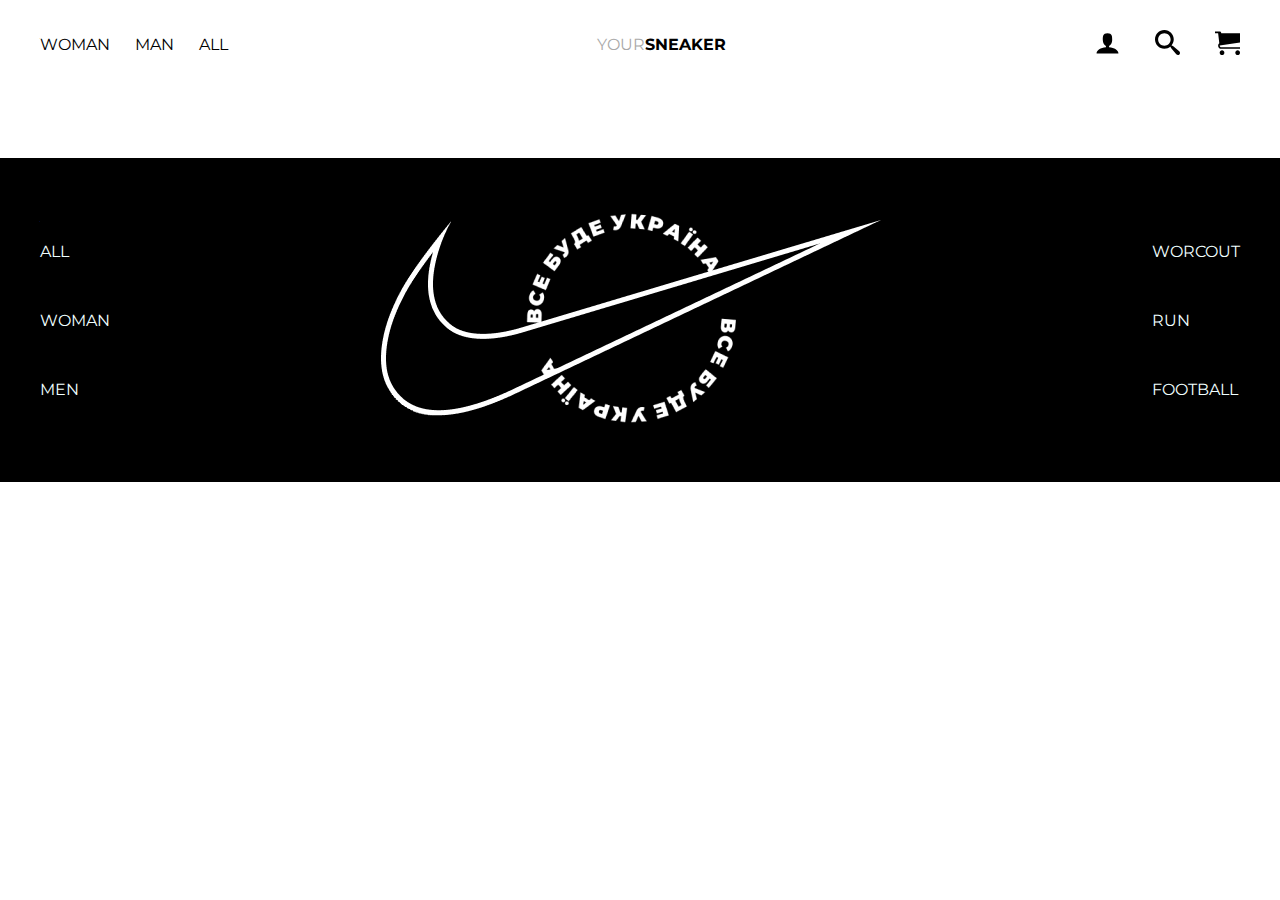
<file: 14-hw-js-form/index.html>
<!DOCTYPE html>
<html lang="en">

<head>
  <meta charset="UTF-8" />
  <meta name="viewport" content="width=device-width, initial-scale=1.0" />
  <title>Document</title>
  <link rel="stylesheet" href="style/main.css" />
</head>

<body>
  <header class="header"></header>
  <!-- <main class="main">
    <p><img src="img/123.webp" alt="" width="400px" /></p>
    <p><img src="img/4567.webp" alt="" width="400px" /></p>
  </main> -->


  <section class="forms-container">
    <div class="loginForm">
      <form id="login-form" class="form active">
        <h2>Login</h2>
        <label for="username">Username:</label>
        <input type="text" id="username" name="username" required />
        <label for="password">Password:</label>
        <input type="password" id="password" name="password" required />
        <button class="log-button" type="submit">Log in</button>
        <p>Don't have an account?<a href="#" class="switch-form">Register</a></p>

      </form>
    </div>
    <div class="registerForm">
      <form id="register-form" class="form">
        <h2>Register</h2>
        <label for="name">Name:</label>
        <input type="text" id="name" name="name" required />
        <label for="email">Email:</label>
        <input type="email" id="email" name="email" required />
        <label for="reg-password">Password:</label>
        <input type="password" id="reg-password" name="reg-password" required />
        <button class="reg-button" type="submit">Register</button>
        <p>Already have an account?<a href="#" class="switch-form-log">Log in</a></p>
      </form>
    </div>

  </section>


  <footer class="footer"></footer>


  <script src="js/header.js" type="module"></script>
  <script src="js/footer.js" type="module"></script>
  <script src="js/forms.js"></script>

</body>

</html>
</file>
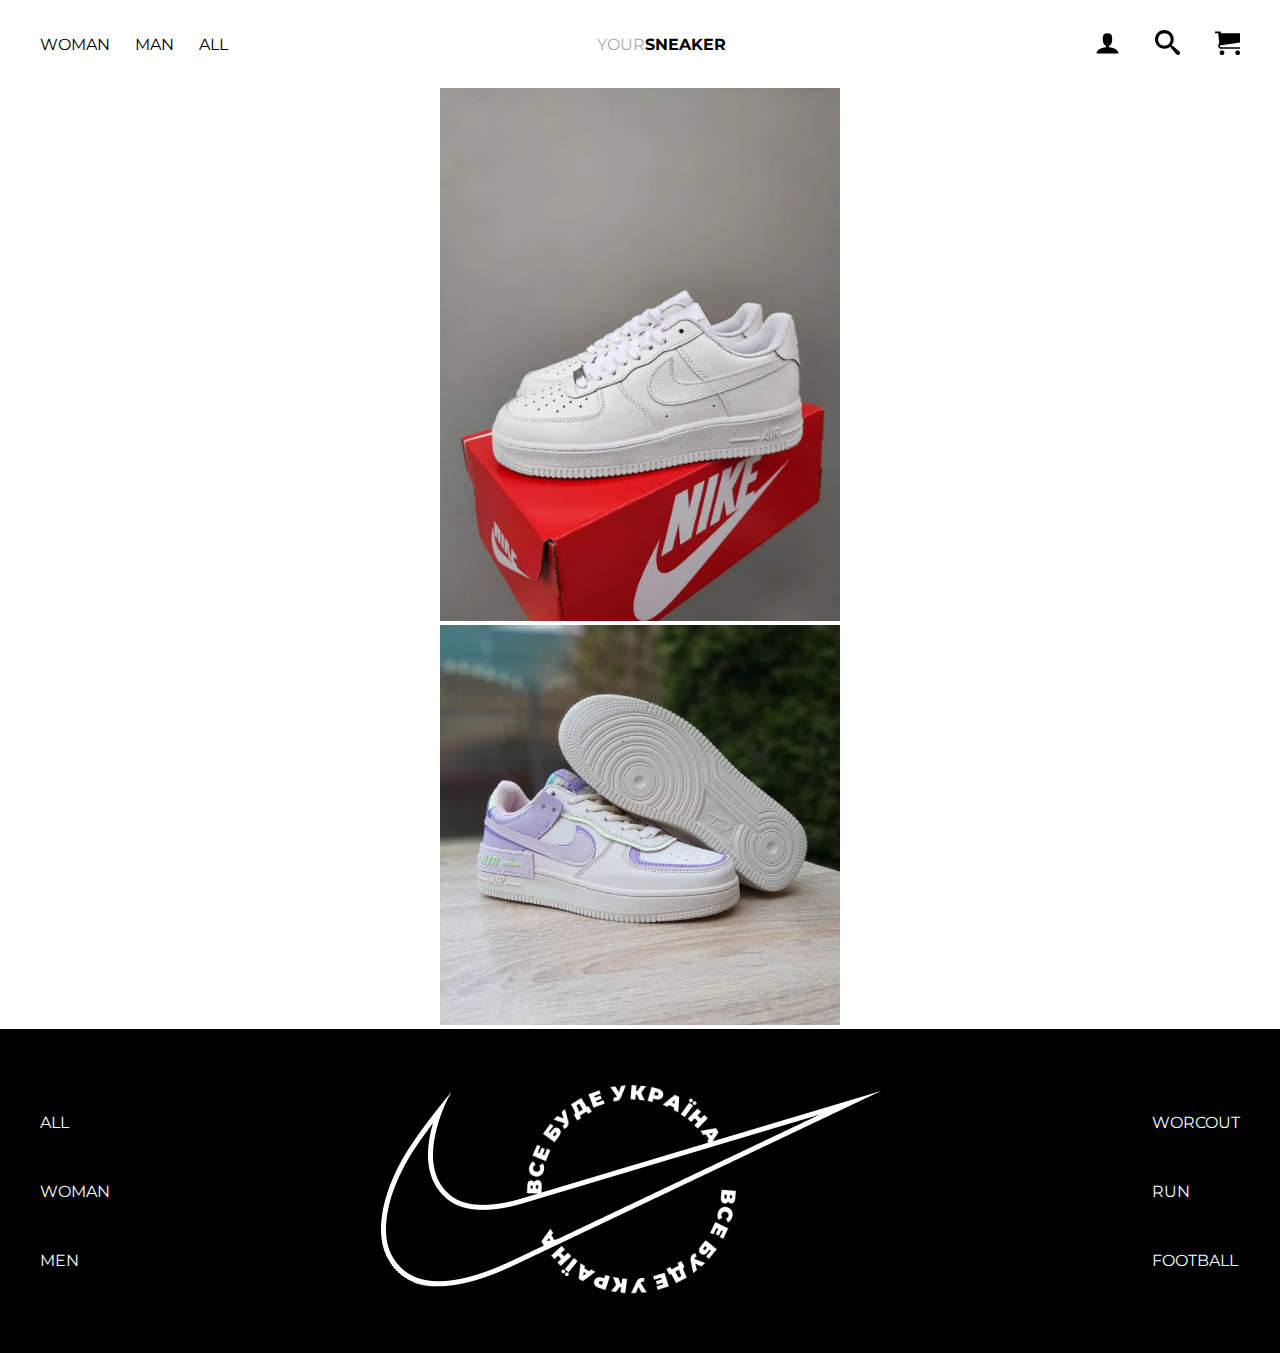
<file: 14-hw-js-form/woman.html>
<!DOCTYPE html>
<html lang="en">

<head>
    <meta charset="UTF-8">
    <meta name="viewport" content="width=device-width, initial-scale=1.0">
    <title>Document</title>
    <link rel="stylesheet" href="style/main.css">
</head>

<body>
    <header class="header"></header>

    <main class="main">
        <p><img src="img/123.webp" alt="" width="400px" /></p>
        <p><img src="img/4567.webp" alt="" width="400px" /></p>
    </main>

    <footer class="footer"></footer>

    <script src="js/header.js" type="module"></script>
    <script src="js/footer.js" type="module"></script>
    <script src="js/forms.js"></script>
</body>

</html>
</file>
<file: 14-hw-js-form/style/main.css>
@import url('https://fonts.googleapis.com/css2?family=Montserrat:ital,wght@0,100..900;1,100..900&display=swap');

* {
    margin: 0;
    padding: 0;
    list-style-type: none;
    text-decoration: none;
    box-sizing: border-box;
}

button {
    display: block;
    cursor: pointer;
    padding: 0;
    border: 0;
    outline: none;
    background-color: transparent;
}

svg {
    width: 25px;
    height: 25px;
}

svg:hover {
    fill: brown;
}

.form_container {
    max-width: 300px;

}

.header_container {
    width: 100wh;
    display: flex;
    align-items: center;
    justify-content: space-between;
    margin: 30px 40px;
}

.nav {
    display: flex;
    gap: 25px;
    text-transform: uppercase;
    font-family: Montserrat;
    font-weight: 400;
    color: black;
}

.nav a {
    color: black;
}

.nav a:hover {
    color: brown;
}

.weigth_a {
    font-weight: 700;
}

.logo {
    color: darkgray;
    text-transform: uppercase;
    font-family: Montserrat;
}

span {
    color: black;
    font-weight: 700;
}

.header_icon {
    display: flex;
    gap: 35px;
}


.main {
    width: 100%;
    height: 100%;
}

/* main cat  */
.main p {
    text-align: center;
}

/* main cat */

/* footer */
.foooter_container {
    background-color: black;
    display: flex;
    justify-content: space-between;
    align-items: center;
    padding: 50px 40px;
}

.first_footer_nav {
    display: flex;
    flex-direction: column;
    gap: 50px;
}

.first_footer_nav a:hover {
    color: brown;
}

.second_footer_nav {
    display: flex;
    flex-direction: column;
    gap: 50px;
}

.second_footer_nav a:hover {
    color: brown;
}

.first_footer_nav a,
.second_footer_nav a {
    color: azure;
    text-transform: uppercase;
    font-family: Montserrat;
    font-weight: 400;
}

/*        form         */

.forms-container {
    width: 1440px;
    margin: 50px auto;
    display: flex;
    justify-content: center;
    gap: 50px;
}

.switch-form,
.switch-form-log {
    color: green;
    margin-left: 5px;

}


.forms-container a:hover {
    text-decoration: underline;
}

.loginForm,
.registerForm {
    border: 1px solid black;
    border-radius: 20px;
    padding: 50px;
    height: fit-content;
    display: none;
}



#login-form,
#register-form {
    display: flex;
    flex-direction: column;
    gap: 15px;

}

#login-form h2,
#register-form h2 {
    font-family: Montserrat;
    text-align: center;
}

input {
    border-radius: 5px;
    padding: 10px;
}

.log-button,
.reg-button {
    padding: 15px;
    border: 1px solid brown;
    border-radius: 10px;
}

.log-button:hover,
.reg-button:hover {
    color: white;
    background-color: brown;
}
</file>
